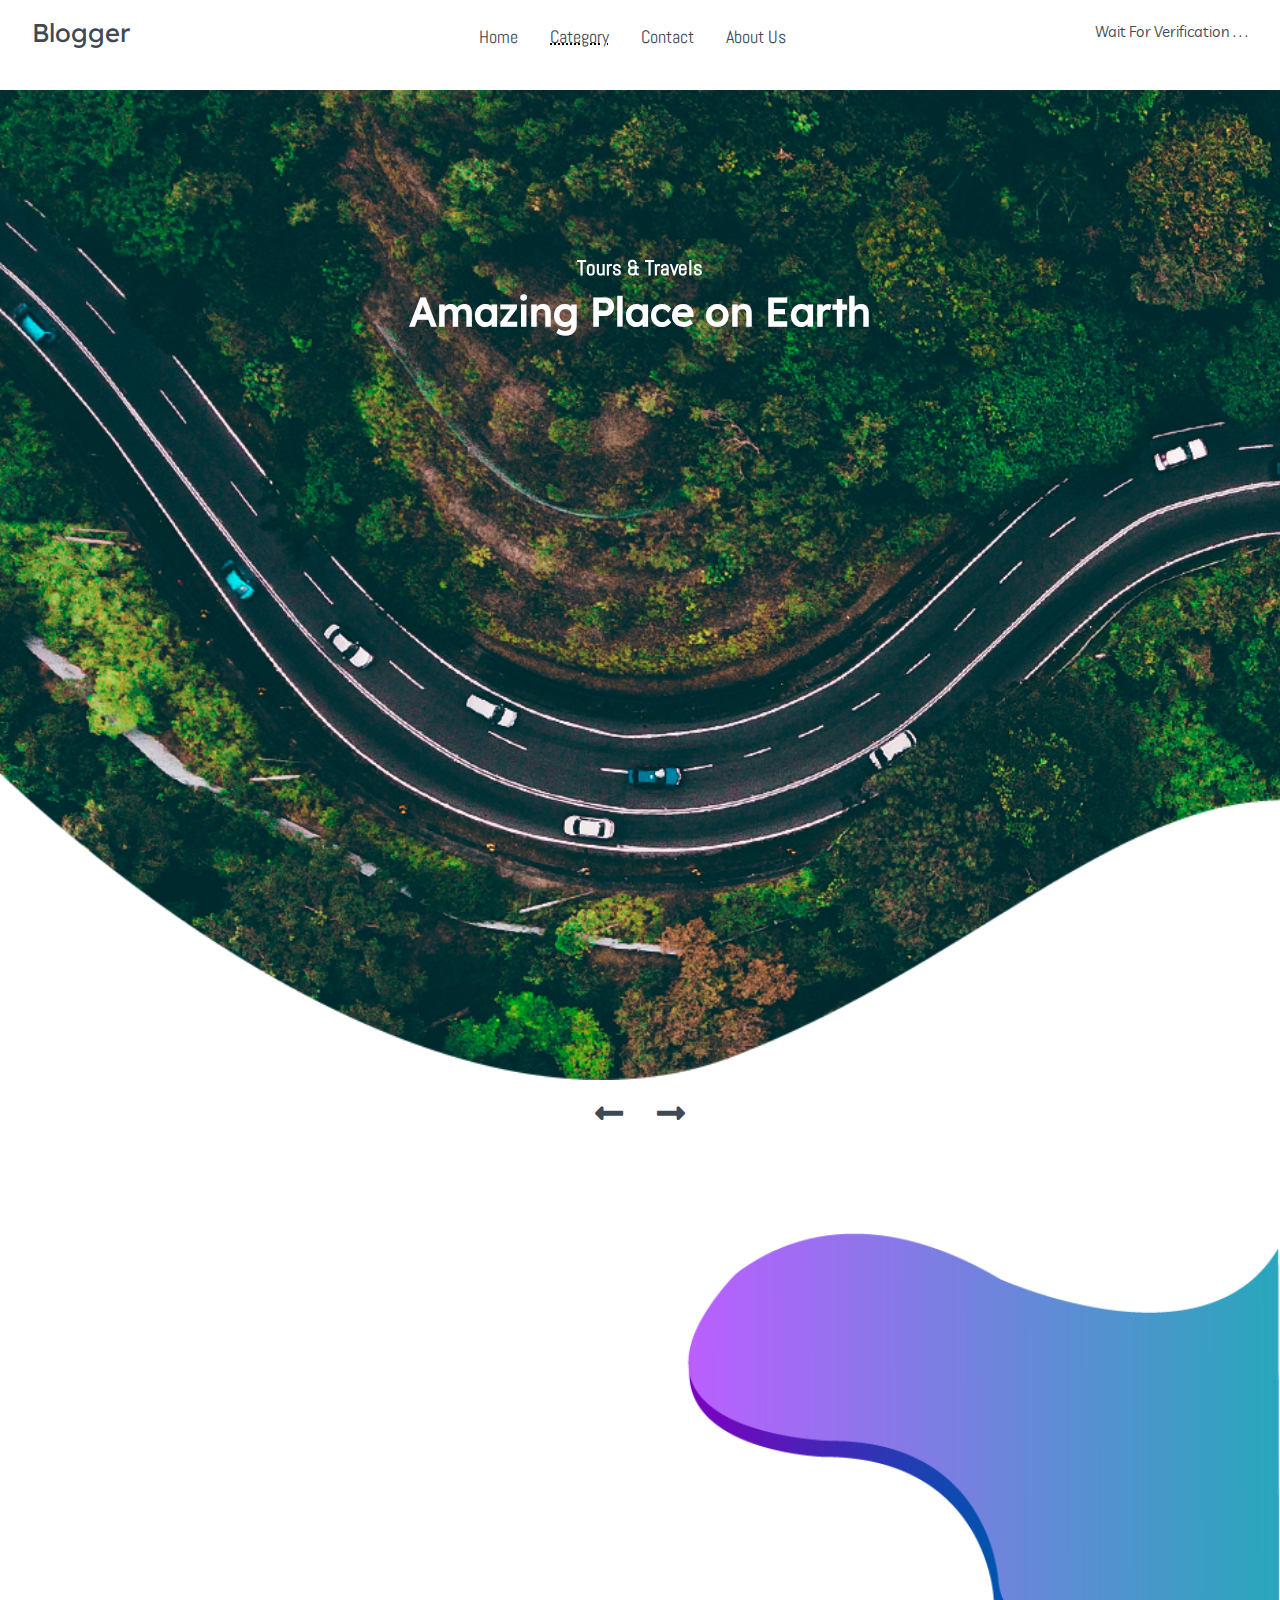
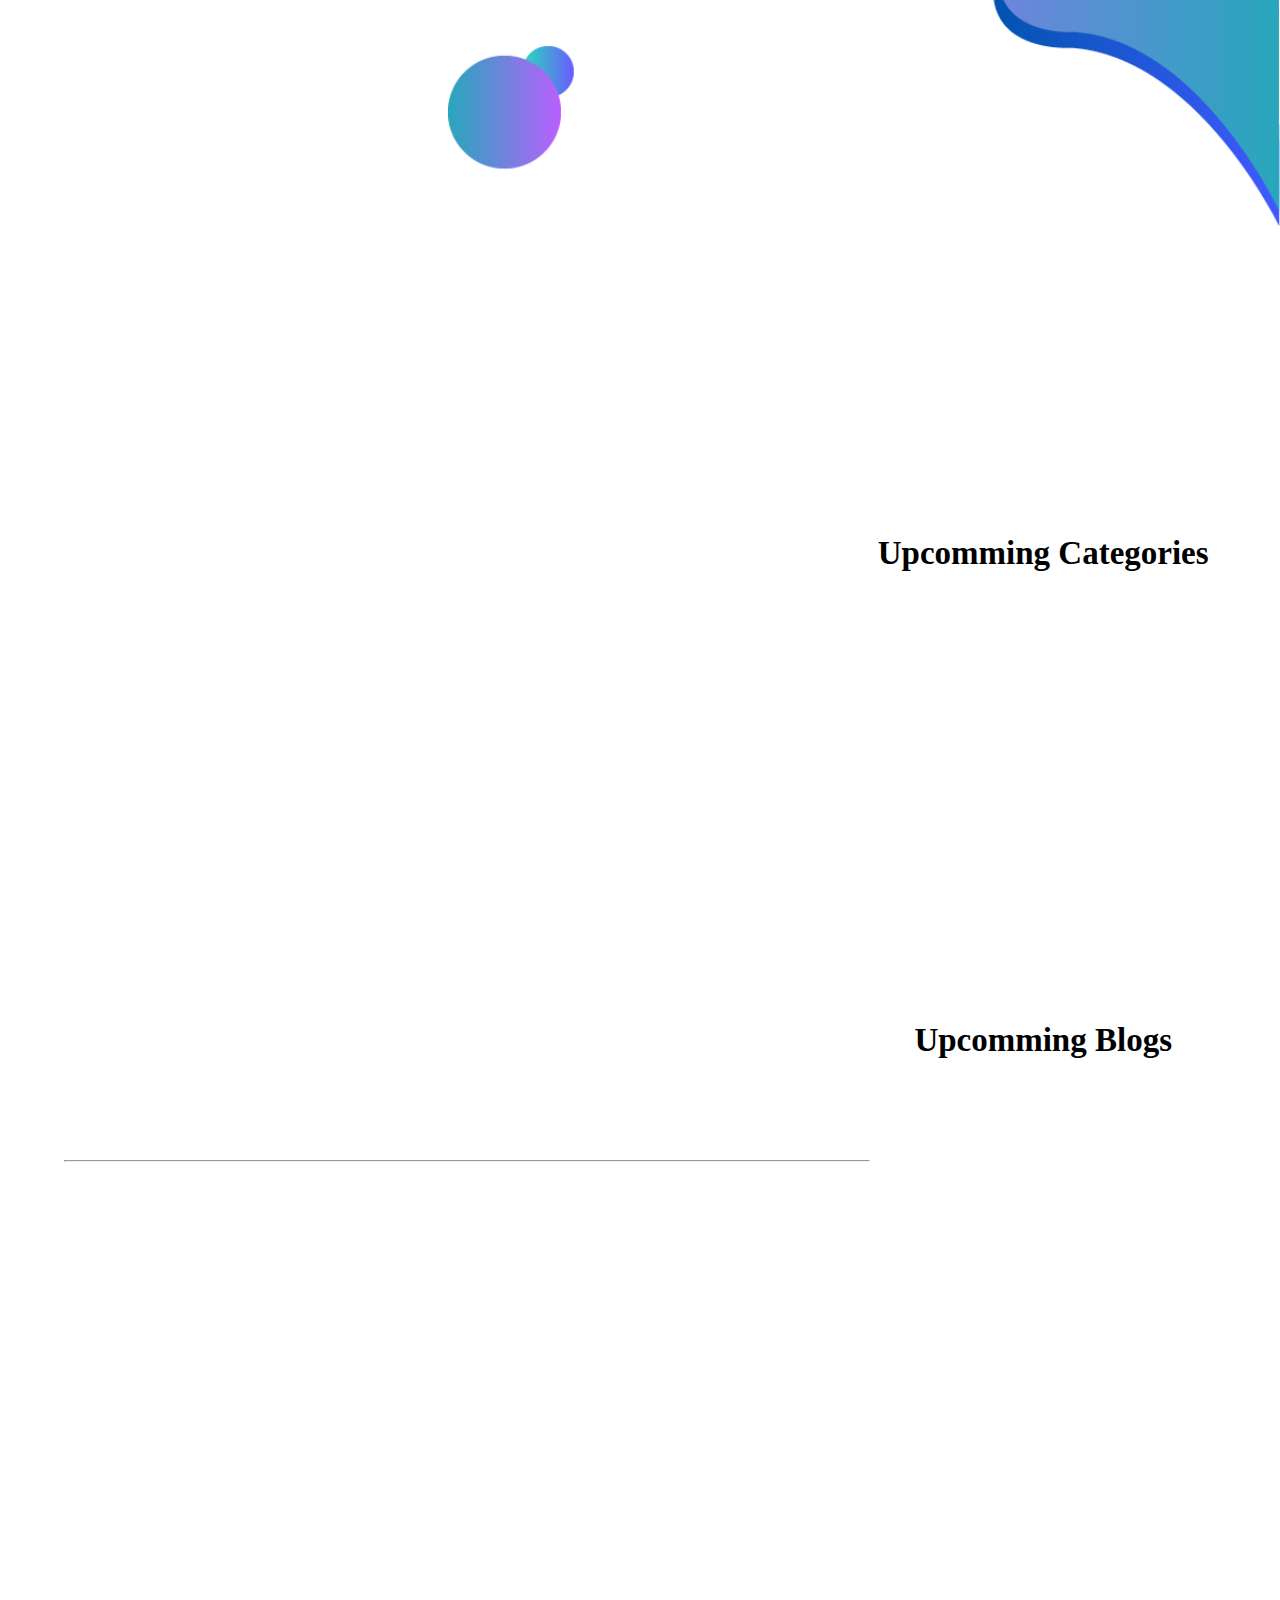
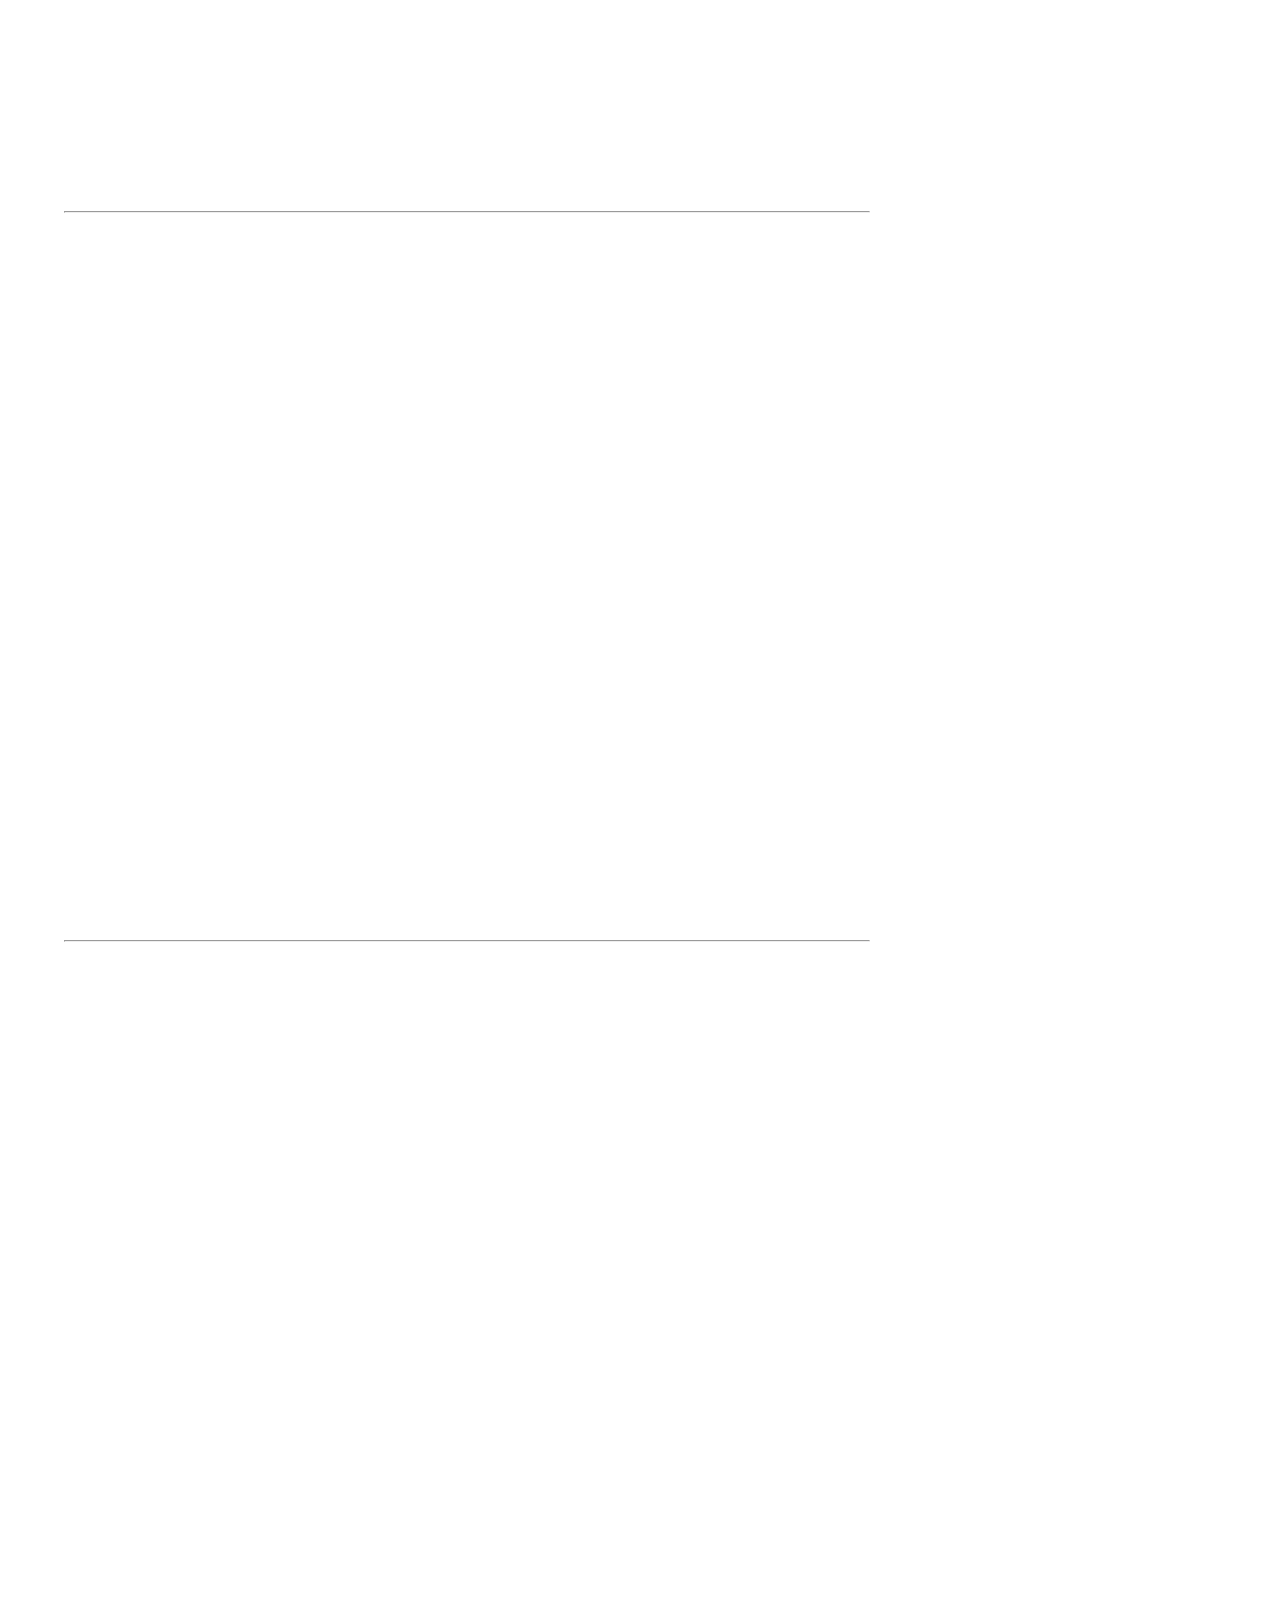
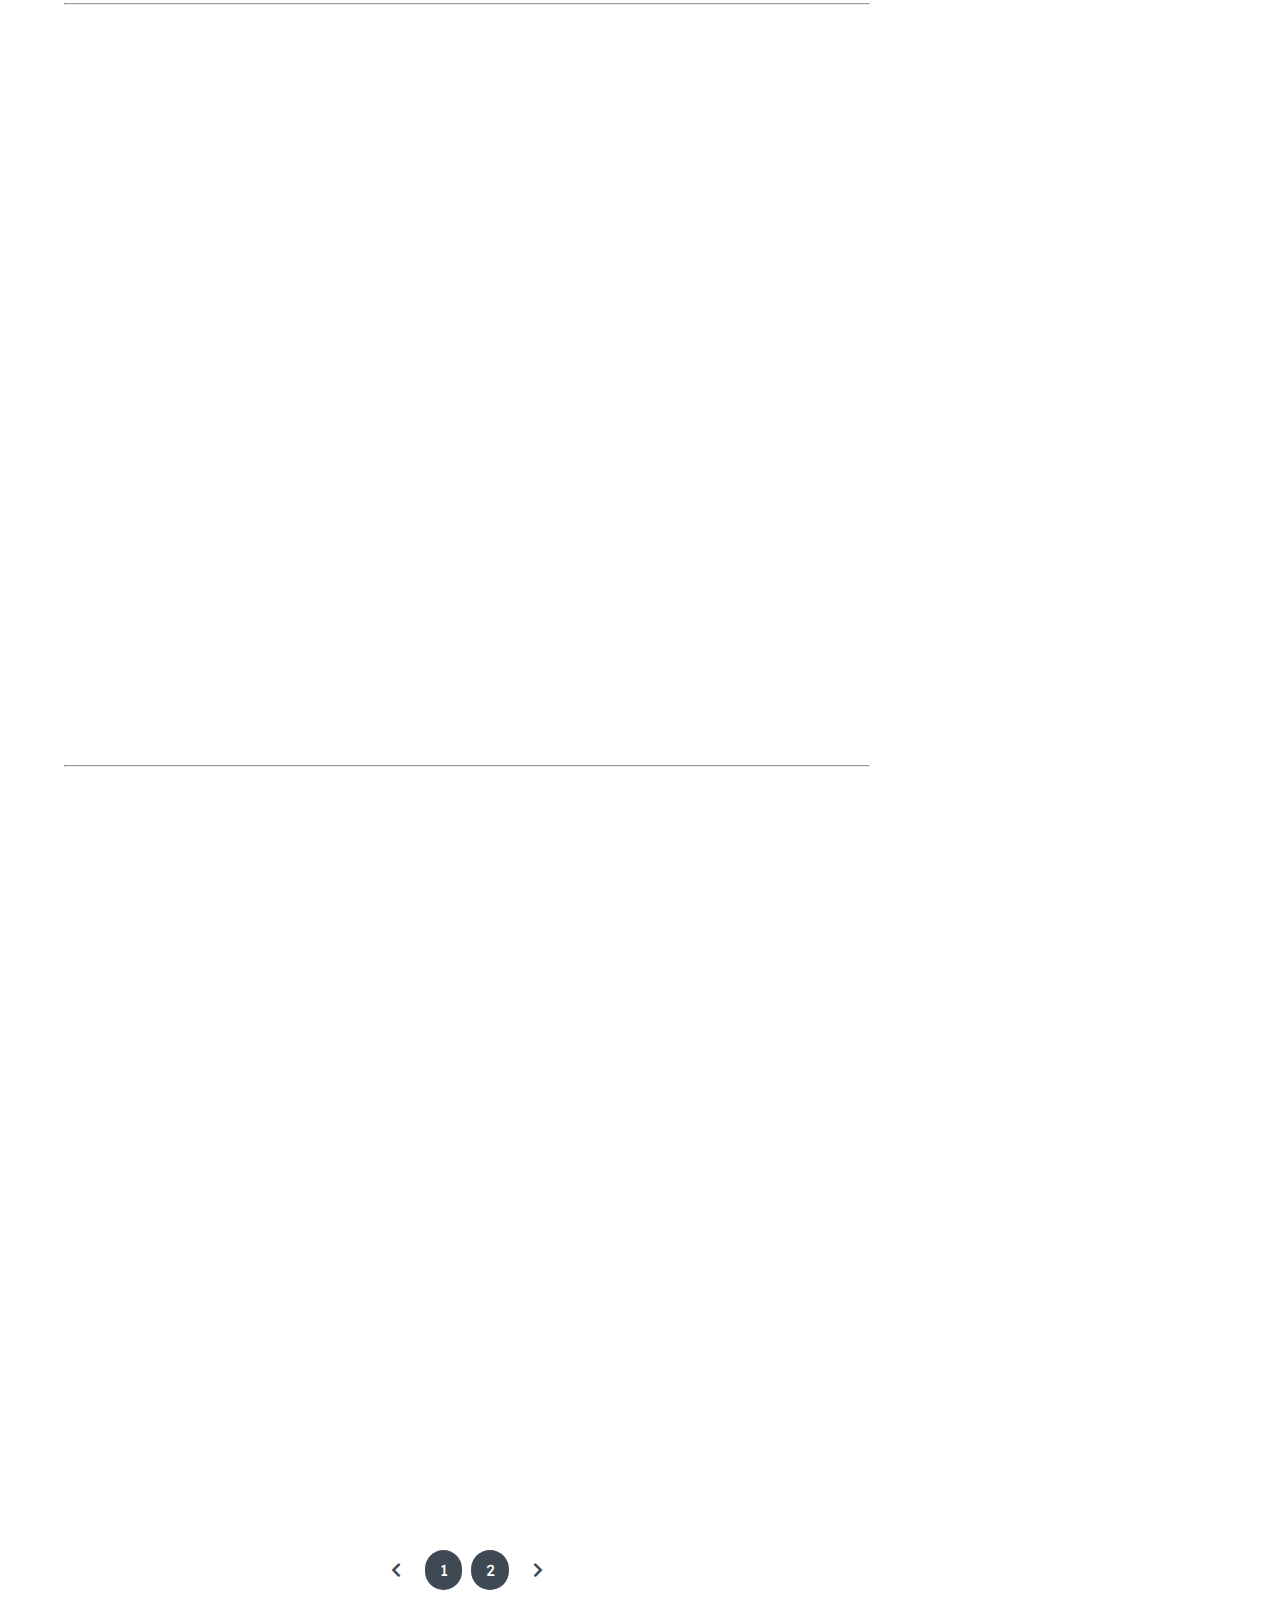
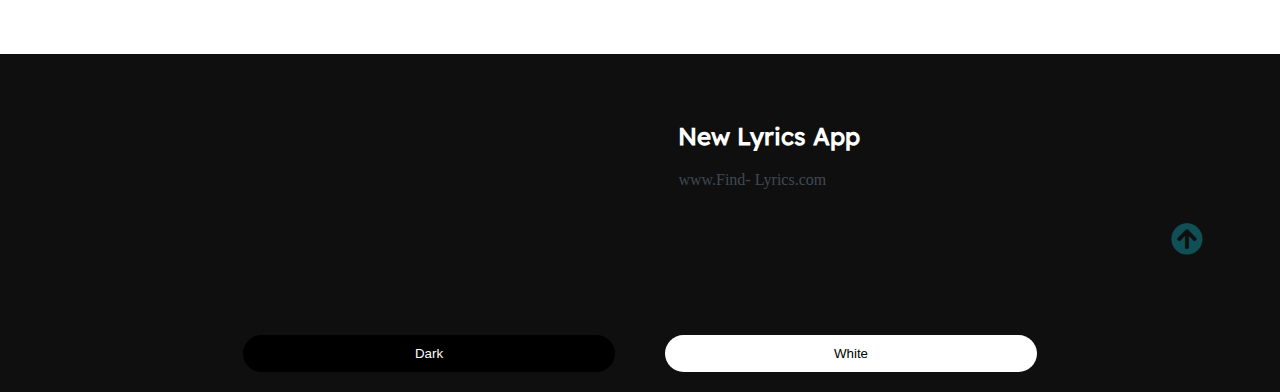
<file: index.html>
<!DOCTYPE html>
<html lang="en">

<head>
    <meta charset="UTF-8">
    <meta name="viewport" content="width=device-width, initial-scale=1.0">
    <meta http-equiv="X-UA-Compatible" content="ie=edge">
    <title>Blogger</title>
    <!--fab icon-->
    <link rel="shortcut icon" href="./assets/fav.png" type="image/x-icon">
    <!-- Font Awesome Icons -->
    <link rel="stylesheet" href="./css/all.css">


    <!-- --------- Owl-Carousel ------------------->
    <link rel="stylesheet" href="./css/owl.carousel.min.css">
    <link rel="stylesheet" href="./css/owl.theme.default.min.css">

    <!-- ------------ AOS Library ------------------------- -->
    <link rel="stylesheet" href="./css/aos.css">

    <!-- Custom Style   -->
    <link rel="stylesheet" href="./css/Style.css">

</head>

<body>

    <!-- ----------------------------  Navigation ---------------------------------------------- -->

    <nav class="nav">
        <div class="nav-menu flex-row">
            <div class="nav-brand">
                <a href="#" class="text-gray">Blogger</a>
            </div>
            <div class="toggle-collapse">
                <div class="toggle-icons">
                    <i class="fas fa-bars"></i>
                </div>
            </div>
            <div>
                <ul class="nav-items">
                    <li class="nav-link">
                        <a href="#">Home</a>
                    </li>
                    <abbr title="Will be added soon">
                        <li class="nav-link">
                            <a href="#">Category</a>
                        </li>
                    </abbr>
                    <li class="nav-link">
                        <a href="#contact">Contact</a>
                    </li>
                    <li class="nav-link">
                        <a href="#about">About Us</a>
                    </li>
                </ul>
            </div>
            <div class="social text-gray">
                <a href="./signup-page/sign-up.html" class="login">Wait For Verification . . .</a>
            </div>
        </div>
    </nav>

    <!-- ------------x---------------  Navigation --------------------------x------------------- -->

    <!----------------------------- Main Site Section ------------------------------>

    <main>

        <!------------------------ Site Title ---------------------->

        <section class="site-title">
            <div class="site-background" data-aos="fade-up" data-aos-delay="100">
                <h3>Tours & Travels</h3>
                <h1>Amazing Place on Earth</h1>
            </div>
        </section>

        <!------------x----------- Site Title ----------x----------->

        <!-- --------------------- Blog Carousel ----------------- -->

        <section>
            <div class="blog">
                <div class="container">
                    <div class="owl-carousel owl-theme blog-post">
                        <div class="blog-content" data-aos="fade-right" data-aos-delay="100">
                            <img src="./assets/Blog-post/post-1.jpg" alt="post-1">
                            <div class="blog-title">
                                <h3>Who doesn't Like to eat? Food is one kind of happiness . . .</h3>
                                <a href="#food"><button class="btn btn-blog">Food</button></a>
                            </div>
                        </div>
                        <div class="blog-content" data-aos="fade-in" data-aos-delay="100">
                            <img src="./assets/Blog-post/post-3.jpg" alt="post-1">
                            <div class="blog-title">
                                <h3>Without friend life is Impossible</h3>
                                <a href="#friend"><button class="btn btn-blog">Friend</button></a>
                            </div>
                        </div>
                        <div class="blog-content" data-aos="fade-left" data-aos-delay="100">
                            <img src="./assets/Blog-post/post-2.jpg" alt="post-1">
                            <div class="blog-title">
                                <h3>Education is the transmission of civilization</h3>
                                <a href="#education"><button class="btn btn-blog">Education</button></a>
                            </div>
                        </div>
                        <div class="blog-content" data-aos="fade-right" data-aos-delay="100">
                            <img src="./assets/Blog-post/post-5.png" alt="post-1">
                            <div class="blog-title">
                                <h3>Explore the world by travelling</h3>
                                <a href="#travel"><button class="btn btn-blog">Travel</button></a>
                            </div>
                        </div>
                        <div class="blog-content" data-aos="fade-right" data-aos-delay="100">
                            <img src="./assets/Blog-post/blog2.png" alt="post-1">
                            <div class="blog-title">
                                <h3>Everybody loves their pet &lt;3</h3>
                                <a href="#pet"><button class="btn btn-blog">Pet</button></a>
                            </div>
                        </div>
                    </div>
                    <div class="owl-navigation">
                        <span class="owl-nav-prev"><i class="fas fa-long-arrow-alt-left"></i></span>
                        <span class="owl-nav-next"><i class="fas fa-long-arrow-alt-right"></i></span>
                    </div>
                </div>
            </div>
        </section>

        <!-- ----------x---------- Blog Carousel --------x-------- -->

        <!-- ---------------------- Site Content -------------------------->

        <section class="container">
            <div class="site-content">
                <div class="posts">
                    <div class="post-content" data-aos="zoom-in" data-aos-delay="200">
                        <div class="post-image">
                            <div>
                                <img src="./assets/Blog-post/myself.jpg" class="img" alt="blog1">
                            </div>
                            <div class="post-info flex-row">
                                <span><i class="fas fa-user text-gray"></i>&nbsp;&nbsp;Admin</span>
                            </div>
                        </div>
                        <div class="post-title myself" >
                            <a href="#">Hello, I'm Mahfuz. Welcome to my Page. Reading blogs is intresting right? Here you can find any kind of blog with many category.I Hope, you will enjoy it . . .</a>
                        </div>
                    </div>
                    <hr>
                    <!--pet-->
                    <div class="post-content" data-aos="zoom-in" data-aos-delay="100">
                        <a name="pet"></a>
                        <div class="post-image">
                            <div>
                                <img src="./assets/Blog-post/blog2.png" class="img" alt="blog1">
                            </div>
                        </div>
                        <div class="post-title">
                            <a href="#">Everybody loves their pet &lt;3</a>
                            <p>Pets are unique and the most adorable creatures on the planet. Pets love us and give us the company. Owning a pet comes with various responsibilities, and it is a fantastic way of learning how to take care of somebody.
                            </p>
                            <p class="pet-blog">
                                Pets are beautiful and loyal. There have been many instances where pets have acted as protectors of their masters. Watchdogs like German Shepherds are excellent guards for families.Pets are not merely animals living with us. They become a part of our family because of the sheer comfort we get from them. I have always wanted a pet and last summer my mother bought me a puppy.
                                He was the most adorable and beautiful puppy I had ever seen, and taking care of him became my responsibility. It was a suitable breed and had soft paws, which was a sign of expensive breeding. We decided to name our new golden retriever, Comet.
                                Comet had golden fur and long ears. His eyes were always joyful, and he was a bundle of joy. His golden coat shone in the sunlight as he ran about in our lawn. He loved eating roasted chicken and his dog food. At night, he would cuddle up in my bed, next to me, and go to sleep.My father had created a small sleeping area for Comet, but he never slept there. He loved sleeping next to me at night. Comet was an active dog. He loved to go on walks, and we took him to the field twice a day. He became very popular among my friends, and they adored him.
                                Dogs are the most faithful animals, and Comet was no different. He knew all of us by our smell. Comet loved my mother very much, and when she would come home after work, Comet would jump on her and lick her face. All he wanted to be a little pat on the head. My mother would scratch his neck lovingly, and Comet would bask in all that attention he got.
                                He was a favorite in the family. We treated him like any other member and took him everywhere we went. We occasionally went on road trips, and Comet loved to ride the car. He would bark joyously when the wind ruffled his fur and enjoy the warm sunlight.Caring for a pet becomes difficult. We must take care of them and make sure they visit the vet regularly. We must look out for ticks and other skin infections. Maintaining a pet comes with many responsibilities, and we must fulfill them and do what is best for our pets.
                            </p>    
                            <button class="btn post-btn pet-btn"> Read More&nbsp; <i class="fas fa-arrow-right"></i></button>
                        </div>
                    </div>
                    <hr>
                    <!--friend-->
                    <div class="post-content" data-aos="zoom-in" data-aos-delay="100">
                        <a name="friend"></a>
                        <div class="post-image">
                            <div>
                                <img src="./assets/Blog-post/post-3.jpg" class="img" alt="blog1">
                            </div>
                        </div>
                        <div class="post-title">
                            <a href="#">Without friend life is Impossible</a>
                            <p>Friendship is an essential part of everyone’s lives. One cannot do without friends, we must have some friends to make life easier. However, lucky are those who get true friendship in life. It is not the same as friendship. True friendship is when the person stays by you through thick and thin. Through true friendship essay, we will look at what it means and its importance.
                            </p>
                            <p class="friend-blog">
                                Friendship has a significant value in our lives. It is responsible for teaching us a lot of unforgettable lessons. Some are even life-changing so we must cherish friendship. It is not common to find true friendship in life.

                                But when you do, make sure to hold on tightly to it. True friendship teaches us how to love others who are not our family. Ultimately, our friends also become our family. A true friendship makes life easy and gives us good times.
                                Thus, when the going gets tough, we depend on our friends for solace. Sometimes, it is not possible to share everything with family, that is where friends come in. We can share everything with them without the fear of being judged.

                                Moreover, true friendship also results in good memories. You spend time with friends and enjoy it to the fullest, later on, the same moments become beautiful memories. Only a true friendship will cheer on you and help you do better in life.

                                Through true friendship, we learn about loyalty and reliability. When you have a true friend by your side, nothing can stop you. Your confidence enhances and you become happier in life. Thus, it changes our life for the better and keeps us happy.
                            </p>
                            <button class="btn post-btn friend-btn">Read More &nbsp; <i class="fas fa-arrow-right"></i></button>
                        </div>
                    </div>
                    <hr>
                    <!--education-->
                    <div class="post-content" data-aos="zoom-in" data-aos-delay="100">
                        <a name="education"></a>
                        <div class="post-image">
                            <div>
                                <img src="./assets/Blog-post/education2.jpg" class="img" alt="blog1">
                            </div>
                        </div>
                        <div class="post-title">
                            <a href="#">Education is the transmission of civilization</a>
                            <p>Education is a weapon for the people by which they can live a high-quality life. Furthermore, education makes people easy to govern but at the same time it makes them impossible to be enslaved. Let us take a look at the incredible importance of education with this value of education essay.
                            </p>
                            <p class="edu-blog">
                                Education makes people independent. Furthermore, it increases knowledge, strengthens the mind, and forms character. Moreover, education enables people to put their potentials to optimum use.

                                Education is also a type of reform for the human mind. Without education, the training of the human mind would always remain incomplete.
                                
                                Education makes a person an efficient decision-maker and a right thinker. Moreover, this is possible only with the help of education. This is because education acquaints an individual with knowledge of the world around him and beyond, besides teaching the individual to be a better judge of the present.
                                
                                A person that receives education shall have more avenues for the life of his choice. Moreover, an educated person will be able to make decisions in the best possible manner. This is why there is such a high demand for educated people over uneducated people for the purpose of employment.Without education, a person would feel trapped. One can understand this by the example of a man who is confined to a closed room, completely shut from the outside world, with no way to exit it. Most noteworthy, an uneducated person can be compared to this confined man.

                                Education enables a person to access the open world. Furthermore, a person without education is unable to read and write. Consequently, a person without education would remain closed to all the knowledge and wisdom an educated person can gain from books and other mediums.
                                
                                The literacy rate of India stands at around 60% in comparison to more than 80% literacy rate of the rest of the world. Moreover, the female literacy rate is 54.16% in accordance with the 2001 population census. These figures certainly highlight the massive problem of lack of education in India.
                            </p>
                            <button class="btn post-btn edu-btn">Read More &nbsp; <i class="fas fa-arrow-right"></i></button>
                        </div>
                    </div>
                    <hr>
                    <!--travel-->
                    <div class="post-content" data-aos="zoom-in" data-aos-delay="100">
                        <a name="travel"></a>
                        <div class="post-image">
                            <div>
                                <img src="./assets/Blog-post/post-5.png" class="img" alt="blog1">
                            </div>
                        </div>
                        <div class="post-title">
                            <a href="#">Explore the world by travelling</a>
                            <p>Many people travel for different purposes. Whether it is for a business trip or a holiday trip, we see people travelling often. Some people prefer a hilly area for travelling while the others like travelling to places with beaches. In this travelling essay, we will look at the importance of travelling and how it has changed ever since the old times.
                            </p>
                            <p class="travel-blog">
                                While the reasons for travelling are many, we must not forget that it can be a refreshing experience. Travelling is an experience that can teach us so many things that you cannot possibly learn while living at home.

                                Firstly, it teaches you how to make new friends. The world is full of people who love interacting. You get to make friends when you travel to new places and spend quality time with them.
                                
                                Moreover, it also helps you enhance your social skills. After that, travelling is great for learning new skills. For instance, going to mountain regions teaches you how to trek. Similarly, going to beaches helps you learn scuba diving or surfing.
                                
                                You can also enjoy the beauty of nature when you travel. Similarly, you get to explore nature like never before and find discover the earth’s beauty. Travelling also helps us understand people.
                                
                                After you spend time at a new place, you interact with the local people of the place. You learn so much about them and their culture. It makes you more open-minded and be mindful of the culture and beliefs of different people.Travelling has changed significantly thanks to technology. In the earlier days, it was not easy to travel. Travelling on foot or on animals was the only option back then. Ships were also an option but they were too risky.

                                Further, people use bullocks and horse carts and even camels to travel. Sled was an option for people travelling to snow-covered regions. Moreover, it was a hassle to travel even to a short distance as it consumed too much time.
                            </p>
                            <button class="btn post-btn travel-btn">Read More &nbsp; <i class="fas fa-arrow-right"></i></button>
                        </div>
                    </div>
                    <hr>
                    <!--food-->
                    <div class="post-content" data-aos="zoom-in" data-aos-delay="100">
                        <a name="food"></a>
                        <div class="post-image">
                            <div>
                                <img src="./assets/Blog-post/post-1.jpg" class="img" alt="blog1">
                            </div>
                        </div>
                        <div class="post-title">
                            <a href="#">Who doesn't Like to eat? Food is one kind of happiness . . .</a>
                            <p>Growing up we all had that one favorite food that we love so much and could never get tired of it. Who doesn’t love food, food is amazing. But food also has a side of it that we don’t like. We hate that if we eat to much we get fat because I know I do. Each food is different there’s healthy food then there’s junk food.
                            </p>
                            <p class="food-blog">
                                Growing up we all had that one favorite food that we love so much and could never get tired of it. Who doesn’t love food, food is amazing. But food also has a side of it that we don’t like. We hate that if we eat to much we get fat because I know I do. Each food is different there’s healthy food then there’s junk food. Eating healthy is important because no one wants to have health issues later on in their life. Deep fried foods are  one of the most unhealthy  foods there are when ordering in fast food places. Eating healthy is important  and I am going to tell you how deep fried foods is really bad for you.
    
                                We all know one food we can’t not stop eating, it’s good but too much of it can do so much wrong. In the article I found it will explain how eating deep fried foods can lead to health problems such as a disease. In this article it states, “Yet these foods tend to be high in calories and trans fat, so eating a lot of them can have negative effects on your health”(health line). In this article it explains and talks about how deep fried foods lead to health problems. Also, they have a lot of calories and trans fat in each food. If you don’t exercise or do any physical activity you have a bigger risk of gaining more weight and calories and this is not good for your body. This article also states, “Several studies have found that eating fried foods puts you at a higher risk of developing type 2 diabetes” (health line). This shows that you can get a disease from eating too much fries foods. We need to start eating more healthy to reduce the chance of getting diabetes.   Another deep fried food that is unhealthy for you are fries, fries are just unhealthy for you, but people will still eat them I will explain how they are unhealthy with an article I read. In this article states, “A medium order of fries has 365 calories along with 17 grams of fat, a full 26% of your daily value”(Oaklander 1). This shows how much calories a medium size fries has in it crazy right. Imagine ordering a large size of fries image how much more calories that would be. Another quote is, “One way to cut down on the toxin is to cook fries for less time”(Oklander 1). He talks about how people should start to eat less French fries and he gives us a tip on how to prevent from getting toxin. Cooking the French fries for less time is an excellent idea. French fries have a lot of salt and grease in them which mean it has a lot of fat. Eating to much can cause weight gaining meaning you gotta burn off them calories by exercising. 
                            </p>
                            <button class="btn post-btn food-btn">Read More &nbsp; <i class="fas fa-arrow-right"></i></button>
                        </div>
                    </div>
                    <div class="pagination flex-row">
                        <a href="#"><i class="fas fa-chevron-left"></i></a>
                        <a href="#" class="pages">1</a>
                        <a href="second-page/page2.html" class="pages">2</a>
                        <a href="second-page/page2.html"><i class="fas fa-chevron-right"></i></a>
                    </div>
                </div>
                <aside class="sidebar">
                    <div class="category">
                        <h2>Upcomming Categories</h2>
                        <ul class="category-list">
                            <li class="list-items" data-aos="fade-left" data-aos-delay="50">
                                <a href="#">Country</a>
                                <span>(05)</span>
                            </li>
                            <li class="list-items" data-aos="fade-left" data-aos-delay="100">
                                <a href="#">Biology</a>
                                <span>(02)</span>
                            </li>
                            <li class="list-items" data-aos="fade-left" data-aos-delay="150">
                                <a href="#">Psychology</a>
                                <span>(07)</span>
                            </li>
                            <li class="list-items" data-aos="fade-left" data-aos-delay="200">
                                <a href="#">Inventions</a>
                                <span>(08)</span>
                            </li>
                            <li class="list-items" data-aos="fade-left" data-aos-delay="250">
                                <a href="#">Illustration</a>
                                <span>(01)</span>
                            </li>
                            <li class="list-items" data-aos="fade-left" data-aos-delay="300">
                                <a href="#">Software</a>
                                <span>(10)</span>
                            </li>
                        </ul>
                    </div>
                    <div class="popular-post">
                        <h2>Upcomming Blogs</h2>
                        <div class="post-content" data-aos="flip-up" data-aos-delay="50">
                            <div class="post-image">
                                <div>
                                    <img src="./assets/popular-post/m-blog-1.jpg" class="img" alt="blog1">
                                </div>
                                <div class="post-info flex-row">
                                    <span><i class="fas fa-calendar-alt text-gray"></i>&nbsp;&nbsp;Comming Soon</span>
                                </div>
                            </div>
                            <div class="post-title">
                                <a href="#">Various kind of Tea</a>
                            </div>
                        </div>
                        <div class="post-content" data-aos="flip-up" data-aos-delay="100">
                            <div class="post-image">
                                <div>
                                    <img src="./assets/popular-post/m-blog-2.jpg" class="img" alt="blog1">
                                </div>
                                <div class="post-info flex-row">
                                    <span><i class="fas fa-calendar-alt text-gray"></i>&nbsp;&nbsp;Comming Soon</span>
                                </div>
                            </div>
                            <div class="post-title">
                                <a href="#">Forest all over the world</a>
                            </div>
                        </div>
                        <div class="post-content" data-aos="flip-up" data-aos-delay="150">
                            <div class="post-image">
                                <div>
                                    <img src="./assets/popular-post/m-blog-3.jpg" class="img" alt="blog1">
                                </div>
                                <div class="post-info flex-row">
                                    <span><i class="fas fa-calendar-alt text-gray"></i>&nbsp;&nbsp;April 12, 2022
                                        </span>
                                </div>
                            </div>
                            <div class="post-title">
                                <a href="#">About Love&lt;3</a>
                            </div>
                        </div>
                        <div class="post-content" data-aos="flip-up" data-aos-delay="200">
                            <div class="post-image">
                                <div>
                                    <img src="./assets/popular-post/m-blog-4.jpg" class="img" alt="blog1">
                                </div>
                                <div class="post-info flex-row">
                                    <span><i class="fas fa-calendar-alt text-gray"></i>&nbsp;&nbsp;April 13,
                                        2022</span>
                                </div>
                            </div>
                            <div class="post-title">
                                <a href="#">Modern Fashion</a>
                            </div>
                        </div>
                        <div class="post-content" data-aos="flip-up" data-aos-delay="250">
                            <div class="post-image">
                                <div>
                                    <img src="./assets/popular-post/m-blog-5.jpg" class="img" alt="blog1">
                                </div>
                                <div class="post-info flex-row">
                                    <span><i class="fas fa-calendar-alt text-gray"></i>&nbsp;&nbsp;April 14,
                                        2022</span>
                                </div>
                            </div>
                            <div class="post-title">
                                <a href="#">Modern Civilization</a>
                            </div>
                        </div>
                        <div class="post-content" data-aos="flip-up" data-aos-delay="300">
                            <div class="post-image">
                                <div>
                                    <img src="./assets/popular-post/ancient.jpg" class="img" alt="blog1">
                                </div>
                                <div class="post-info flex-row">
                                    <span><i class="fas fa-calendar-alt text-gray"></i>&nbsp;&nbsp;April 15,
                                        2022</span>
                                </div>
                            </div>
                            <div class="post-title">
                                <a href="#">Ancient Place</a>
                            </div>
                        </div>
                        <div class="post-content" data-aos="flip-up" data-aos-delay="350">
                            <div class="post-image">
                                <div>
                                    <img src="./assets/popular-post/culture.jpg" class="img" alt="blog1">
                                </div>
                                <div class="post-info flex-row">
                                    <span><i class="fas fa-calendar-alt text-gray"></i>&nbsp;&nbsp;April 16,
                                        2022</span>
                                </div>
                            </div>
                            <div class="post-title">
                                <a href="#">Western Culture</a>
                            </div>
                        </div>
                        <div class="post-content" data-aos="flip-up" data-aos-delay="400">
                            <div class="post-image">
                                <div>
                                    <img src="./assets/popular-post/camera.jpg" class="img" alt="blog1">
                                </div>
                                <div class="post-info flex-row">
                                    <span><i class="fas fa-calendar-alt text-gray"></i>&nbsp;&nbsp;April 17,
                                        2022</span>
                                </div>
                            </div>
                            <div class="post-title">
                                <a href="#">Photography</a>
                            </div>
                        </div>
                    </div>
                </aside>
            </div>
        </section>

        <!-- -----------x---------- Site Content -------------x------------>

    </main>

    <!---------------x------------- Main Site Section ---------------x-------------->


    <!-- --------------------------- Footer ---------------------------------------- -->

    <footer class="footer">
        <div class="container">
            <div class="about-us" data-aos="fade-right" data-aos-delay="100">
                <h2>About us</h2>
                <a name="about"></a>
                <p>Thanks for visiting us. Our site is totally new. we will update soon with many category and blog. You can see the upcomming categories and blogs on the top of the site. Keep us supporting.</p>
            </div>
            <div class="follow" data-aos="fade-left" data-aos-delay="100">
                <h2>Follow us</h2>
                <a name="contact"></a>
                <p>Let us be Social</p>
                <div>
                    <a href="https://www.facebook.com/profile.php?id=100030980472298"><i class="fab fa-facebook-f"></i></a>
                </div>
            </div>
            <div class="">
                <h2>New Lyrics App</h2>
            <a href="https://mahfuzphero.github.io/song/">www.Find-	Lyrics.com</a>
        </div>
        </div>
        <div class="dark-mood">
                <button id="dark">Dark</button>
            <button id="white">White</button>
        </div>
        </div>

        <div class="move-up">
            <span><i class="fas fa-arrow-circle-up fa-2x"></i></span>
        </div>
    </footer>

    <!-- -------------x------------- Footer --------------------x------------------- -->

    <!-- Jquery Library file -->
    <script src="./js/Jquery3.4.1.min.js"></script>

    <!-- --------- Owl-Carousel js ------------------->
    <script src="./js/owl.carousel.min.js"></script>

    <!-- ------------ AOS js Library  ------------------------- -->
    <script src="./js/aos.js"></script>

    <!-- Custom Javascript file -->
    <script src="./js/main.js"></script>
</body>

</html>
</file>
<file: css/Style.css>
@import url('../css/fonts.css');


html, body{
    margin: 0%;
    box-sizing: border-box;
    overflow-x: hidden;
}

:root{

    /*      Theme colors        */
    --text-gray: #3f4954;
    --text-light : #686666da;
    --bg-color: #0f0f0f;
    --white: #ffffff;
    --midnight: #104f55;

    /* gradient color   */
    --sky: linear-gradient(120deg, #a1c4fd 0%, #c2e9fb 100%);

    /*      theme font-family   */
    --Abel: 'Abel', cursive;
    --Anton: 'Anton', cursive;
    --Josefin : 'Josefin', cursive;
    --Lexend: 'Lexend', cursive;
    --Livvic : 'Livvic', cursive;
}

/*--------------my edits ---------------*/
.dark-mood{
    display: grid;
    grid-template-columns: 30% 30%;
    grid-gap: 50px;
    place-content: center;
    padding: 20px;
}
#dark{
    box-sizing: border-box;
    padding: 10px 15px;
    background: black;
    color: white;
    border: 1px solid black;
    border-radius: 20px;
    cursor: pointer;
}
#dark:hover{
    background: white;
    color: black;
}
#white{
    box-sizing: border-box;
    padding: 10px 15px;
    background: white;
    color: black;
    border: none;
    border-radius: 20px;
    cursor: pointer;
}
#white:hover{
    background: black;
    color: white;
}
.login{
    font-family: var(--Livvic);
    font-size: 15px;
}

.myself{
    margin-bottom: 50px;
}

.pet-blog{
    display: none;
}
.friend-blog{
    display: none;
}
.edu-blog{
    display: none;
}
.travel-blog{
    display: none;
}
.food-blog{
    display: none;
}

/*-------x-------my edits -------x--------*/


/* ---------------- Global Classes ---------------*/

a{
    text-decoration: none;
    color: var(--text-gray);
}

.flex-row{
    display: flex;
    flex-direction: row;    
    flex-wrap: wrap;
}

ul{
    list-style-type: none;
}

h1{
    font-family: var(--Lexend);
    font-size: 2.5rem;
}

h2{
    font-family: var(--Lexend);
}

h3{
    font-family: var(--Abel);
    font-size: 1.3rem;
}

button.btn{
    border: none;
    border-radius: 2rem;
    padding: 1rem 3rem;
    font-size: 1rem;
    font-family: var(--Livvic);
    cursor: pointer;
}

span{
    font-family: var(--Abel);
}

.container{
    margin: 0 5vw;
}

.text-gray{
    color: var(--text-gray);
}

p{
    font-family: var(--Lexend);
    color: var(--text-light);
}

/* ------x------- Global Classes -------x-------*/

/* --------------- navbar ----------------- */

.nav{
    background: white;
    padding: 0 2rem;
    height: 0rem;
    min-height: 10vh;
    overflow: hidden;
    transition: height 1s ease-in-out;
}

.nav .nav-menu{    
    justify-content: space-between;
}

.nav .toggle-collapse{
    position: absolute;
    top: 0%;
    width: 90%;
    cursor: pointer;
    display: none;
}

.nav .toggle-collapse .toggle-icons{
    display: flex;
    justify-content: flex-end;
    padding: 1.7rem 0;
}

.nav .toggle-collapse .toggle-icons i{
    font-size: 1.4rem;
    color: var(--text-gray);
}

.collapse{
    height: 30rem;
}

.nav .nav-items{
    display: flex;
    margin: 0;
}

.nav .nav-items .nav-link{
    padding: 1.6rem 1rem;
    font-size: 1.1rem;
    position: relative;
    font-family: var(--Abel);
    font-size: 1.1rem;
}

.nav .nav-items .nav-link:hover{
    background-color: var(--midnight);
}

.nav .nav-items .nav-link:hover a{
    color: var(--white);
}

.nav .nav-brand a{
    font-size: 1.6rem;
    padding: 1rem 0;
    display: block;
    font-family: var(--Lexend);
    font-size: 1.6rem;
}

.nav .social{
    padding: 1.4rem 0
}

.nav .social i{
    padding: 0 .2rem;
}

.nav .social i:hover{
    color: #a1c4cf;
}

/* -------x------- navbar ---------x------- */


/* ----------------- Main Content----------- */

/* --------------- Site title ---------------- */
main .site-title{
    background: url('../assets/Background-image.png');
    background-size: cover;
    height: 110vh;
    display: flex;
    justify-content: center;
}

main .site-title .site-background{
    padding-top: 10rem;
    text-align: center;
    color: var(--white);
}

main .site-title h1, h3{
    margin: .3rem;
}

main .site-title .btn{
    margin: 1.8rem;
    background: var(--sky);
}

main .site-title .btn:hover{
    background: transparent;
    border: 1px solid var(--white);
    color: var(--white);
}

/* --------x------ Site title --------x------- */

/* --------------- Blog Carousel ------------ */

main .blog{
    background: url('../assets/Abract01.png');
    background-repeat: no-repeat;
    background-position: right;
    height: 100vh;
    width: 100%;
    background-size: 65%;
}

main .blog .blog-post{
    padding-top: 6rem;
}

main .blog-post .blog-content{
    display: flex;
    flex-direction: column;
    text-align: center;
    width: 80%;
    margin: 3rem 2rem;
    box-shadow: 0 15px 20px rgba(0, 0, 0, 0.2);
}

main .blog-content .blog-title{
    padding: 2rem 0;
}

main .blog-content .btn-blog{
    padding: .7rem 2rem;
    background: var(--sky);
    margin: .5rem;
}

main .blog-content span{
    display: block;
}

section .container .owl-nav{
    position: absolute;
    top: 0%;
    margin: 0 auto;
    width: 100%;
}

.owl-nav .owl-prev .owl-nav-prev,
.owl-nav .owl-next .owl-nav-next{
    color: var(--text-gray);
    background: transparent;
    font-size: 2rem;
}

.owl-theme .owl-nav [class*='owl-']:hover{
    background: transparent;
    color: var(--midnight);
}

.owl-theme .owl-nav [class*='owl-']{
    outline: none;
}


/* -------x------- Blog Carousel -----x------ */

/* ---------------- Site Content ----------------*/

main .site-content{
    display: grid;
    grid-template-columns: 70% 30%;
}

main .post-content{
    width: 100%;
    
}

main .site-content .post-content > .post-image, .post-title{
    padding: 1rem 2rem;
    position: relative;
}

main .site-content .post-content > .post-image .post-info{
    background: var(--sky);
    padding: 1rem;
    position: absolute;
    bottom: 0%;
    left: 20vw;
    border-radius: 3rem;
}

main .site-content .post-content > .post-image > div{
    overflow: hidden;
}

main .site-content .post-content > .post-image .img{
    width: 100%;
    transition: all 1s ease;
}

main .site-content .post-content > .post-image .img:hover{
    transform: scale(1.3);
}

main .site-content .post-content > .post-image .post-info span{
    margin: 0 .5rem;
}

main .post-content .post-title a{
    font-family: var(--Anton);
    font-size: 1.5rem;
}

.site-content .post-content .post-title .post-btn{
    border-radius: 0;
    padding: .7rem 1.5rem;
    background: var(--sky);
}

.site-content .pagination{
    justify-content: center;
    color: var(--text-gray);
    margin: 4rem 0;
}

.site-content .pagination a{
    padding: .6rem .9rem;
    border-radius: 2rem;
    margin: 0 .3rem;
    font-family: var(--Lexend);
}

.site-content .pagination .pages{
    background: var(--text-gray);
    color: var(--white);
}

/* -------x-------- Site Content --------x-------*/


/* --------------- Sidebar ----------------------- */

.site-content > .sidebar .category-list{
    font-family: var(--Livvic);   
}

.site-content > .sidebar .category-list .list-items{
    background: var(--sky);
    padding: .4rem 1rem;
    margin: .8rem 0;
    border-radius: 3rem;
    width: 70%;
    display: flex;
    justify-content: space-between;
}

.site-content > .sidebar .category-list .list-items a{
    color:  black;
}

.site-content .sidebar .popular-post .post-content{
    padding: 1rem 0;
}

.site-content .sidebar .popular-post h2, .sidebar .category h2{
    padding-top: 8rem;
    font-family: 'Times New Roman', Times, serif;
    font-size: 33px;
    text-align: center;
}

.site-content .sidebar .popular-post .post-info{
    padding: .4rem .1rem !important;
    bottom: 0rem !important;
    left: 1.5rem !important;
    border-radius: 0rem !important;
    background: white !important;
}

.site-content .sidebar .popular-post .post-title a{
    font-size: 1rem;
}

.site-content .sidebar .newsletter{
    padding-top: 10rem;
}

.site-content .sidebar .newsletter .form-element{
    padding: .5rem 2rem;
}

.site-content .sidebar .newsletter .input-element{
    width: 80%;
    height: 1.9rem;
    padding: .3rem .5rem;
    font-family: var(--Lexend);
    font-size: 1rem;
}

.site-content .sidebar .newsletter .form-btn{
    border-radius: 0;
    padding: .8rem 32%;
    margin: 1rem 0;
    background: var(--sky);
}

.site-content .sidebar .popular-tags{
    padding: 5rem 0;
}

.site-content .sidebar .popular-tags .tags .tag{
    background: var(--sky);
    padding: .4rem 1rem;
    border-radius: 3rem;
    margin: .4rem .6rem;
}


/* -------x------- Sidebar -----------x----------- */

/* ---------x------- Main Content -----x----- */


/* ----------------- Footer --------------------- */

footer.footer{
    height: 100%;
    background: var(--bg-color);
    position: relative;
}

footer.footer .container{
    display: grid;
    grid-template-columns: 400px 200px 250px;
}

footer.footer .container > div{
    flex-grow: 1;
    flex-basis: 0;
    padding: 3rem .9rem;
}

footer.footer .container h2{
    color: var(--white);
}

footer.footer .newsletter .form-element{
    background: black;
    display: inline-block;
}

footer.footer .newsletter .form-element input{
    padding: .5rem .7rem;
    border: none;
    background: transparent;
    color: white;
    font-family: var(--Josefin);
    font-size: 1rem;
    width: 74%;
}

footer.footer .newsletter .form-element span{
    background: var(--sky);
    padding: .5rem .7rem;
    cursor: pointer;
}

footer.footer .instagram div > img{
    display: inline-block;
    width: 25%;
    height: 50%;
    margin: .3rem .4rem;
}

footer.footer .follow div i{
    color: var(--white);
    padding: 0 .4rem;
}

footer.footer .rights{
    justify-content: center;
    font-family: var(--Josefin);
}

footer.footer .rights h4 a{
    color: var(--white);
}

footer.footer .move-up{
    position: absolute;
    right: 6%;
    top: 50%;
}

footer.footer .move-up span{
    color: var(--midnight);
}

footer.footer .move-up span:hover{
    color: var(--white);
    cursor: pointer;
}

/* ---------x------- Footer ----------x---------- */

/*              Viewport less then or equal to 1130px            */

@media only screen and (max-width: 1130px){
    .site-content .post-content > .post-image .post-info{
        left: 2rem !important;
        bottom: 1.2rem !important;
        border-radius: 0% !important;
    }

    .site-content .sidebar .popular-post .post-info{
        display: none !important;
    }

    footer.footer .container{
        grid-template-columns: repeat(2, 1fr);
    }

}

/*      x       Viewport less then or equal to 1130px    x     */


/*              Viewport less then or equal to 750px            */

@media only screen and (max-width: 750px){
    .nav .nav-menu, .nav .nav-items{
        flex-direction: column;
    }

    .nav .toggle-collapse{
        display: initial;
    }

    main .site-content{
        grid-template-columns: 100%;
    }

    footer.footer .container{
        grid-template-columns: repeat(1, 1fr);
    }

}


/*        x      Viewport less then or equal to 750px       x     */


/*              Viewport less then or equal to 520px            */

@media only screen and (max-width: 520px){
    main .blog{
        height: 125vh;
    }

    .site-content .post-content > .post-image .post-info{
        display: none;
    }

    footer.footer .container > div{
        padding:  1rem .9rem !important;
    }

    footer .rights{
        padding: 0 1.4rem;
        text-align: center;
    }

    nav .toggle-collapse{
        width: 80% !important;
    }

}

/*        x      Viewport less then or equal to 520px       x     */
</file>
